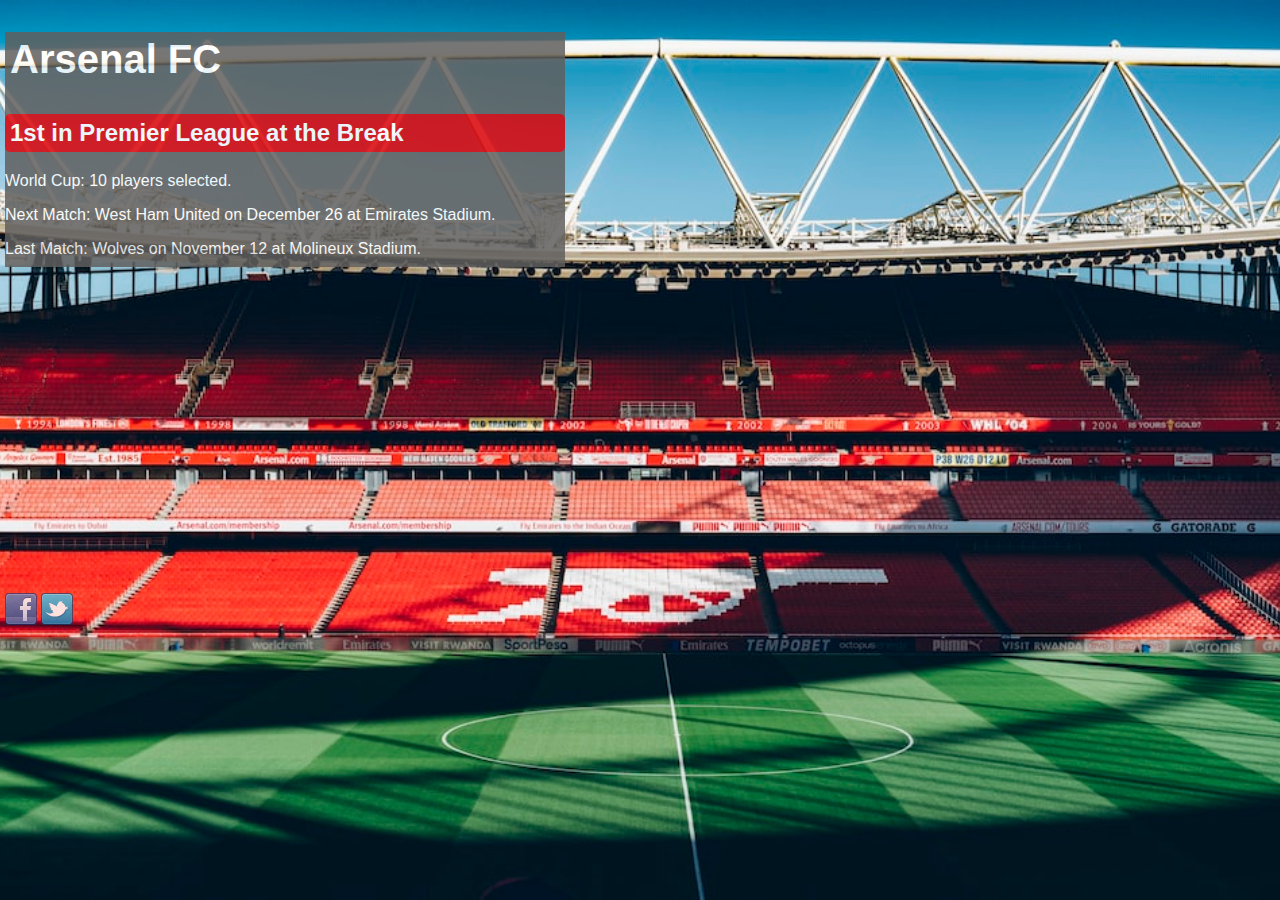
<file: index.html>
<!doctype html>
<html lang="en">
<head>
    	<meta charset="utf-8">
    	<meta name="keywords" content="">
    	<meta name="description" content="">

		<title>Arsenal FC</title>
		
		<!-- external CSS link -->
		<link rel="stylesheet" href="css/normalize.css">
		<link rel="stylesheet" href="css/style.css">
</head>

<body>
	<div id="container">
	
		<h1> Arsenal FC </h1>
		<h2> 1st in Premier League at the Break </h2>
	
		<p> World Cup: 10 players selected. </p>

		<p> Next Match: West Ham United on December 26 at Emirates Stadium. </p>

		<p> Last Match: Wolves on November 12 at Molineux Stadium. </p>

		<iframe width="560" height="315" src="https://www.youtube.com/embed/fo7Qs_0jaxs" title="YouTube video player" frameborder="0" allow="accelerometer; autoplay; clipboard-write; encrypted-media; gyroscope; picture-in-picture" allowfullscreen></iframe>

		<a href="https://www.facebook.com/Arsenal/" target="_blank"> 
			<img src="images/social-facebook.png"></img></a>
		<a href = "https://twitter.com/Arsenal" target="_blank"> 
			<img src="images/social-twitter.png"></img> </a>



	</div><!-- #container --> 
</body>
</html>
</file>
<file: css/style.css>
/* 

Project Name: Cookie Monster 
Client: Cookie Monster
Author: Chris Castig  
Developed in NYC

*/

html {
	/* set up a background image */
	
	background: url('../images/arsenal.jpg') no-repeat;

	
	/* the follow is the code to have the image display as a full page */
	background-position: center;
	background-attachment: fixed;
	-webkit-background-size: cover; /* the next 3 lines are "browser prefixes", they are necessary to include for CSS3 techniques */
	-moz-background-size: cover;
	-o-background-size: cover;
	background-size: cover;
}

body {
	color:  black;
	padding:  5px;
	color: white;
}

#container {
	opacity: 0.85;
	background:  #605F5E;
	width:  560px;
	height: 235px;
}

h1 {
  padding:  5px;
  font-size: 40px;
}

h2 {
  background-color: #DB0007;
  padding:  5px;
  border-radius:  5px;
}

a {
  color: black;
  text-decoration: none;
}
</file>
